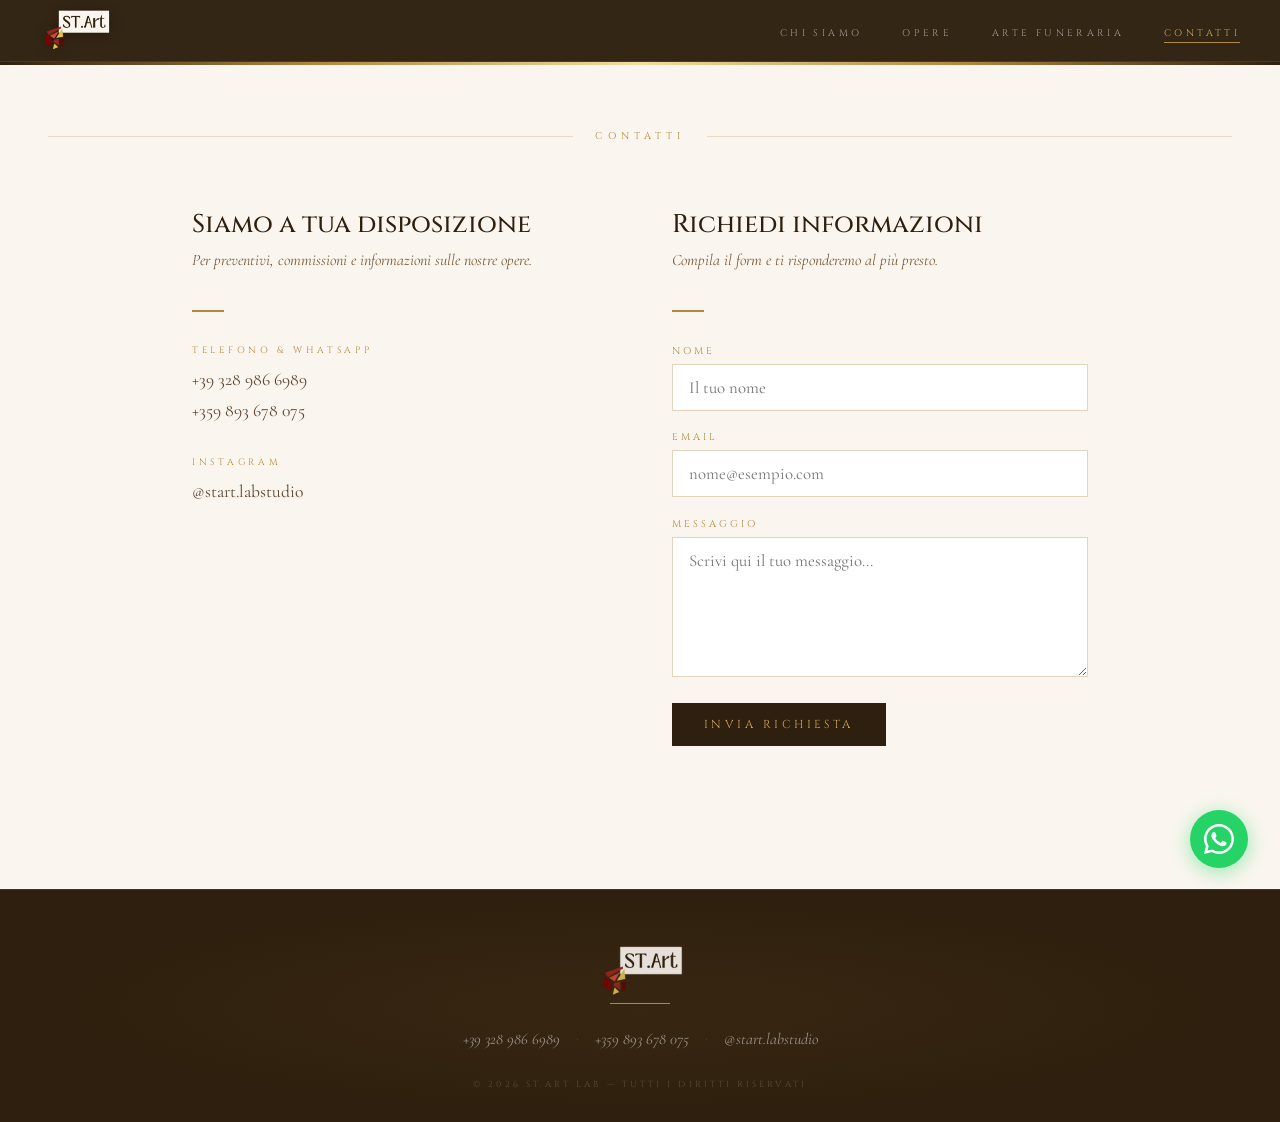
<file: contatti.html>
<!DOCTYPE html>
<html lang="it">
<head>
<meta charset="UTF-8">
<meta name="viewport" content="width=device-width, initial-scale=1.0">
<title>Contatti — ST.Art Lab</title>
<link href="https://fonts.googleapis.com/css2?family=Cinzel:wght@400;500;600&family=Cormorant+Garamond:ital,wght@0,300;0,400;0,500;1,300;1,400;1,500&display=swap" rel="stylesheet">
<link rel="stylesheet" href="css/style.css">
</head>
<body>

<!-- NAV -->
<nav>
  <a href="/" class="nav-logo">
    <img src="./immagini/logo_w1.png" alt="ST.Art Lab">
  </a>
  <ul class="nav-links">
    <li><a href="/">Chi siamo</a></li>
    <li><a href="opere.html">Opere</a></li>
    <li><a href="arte-funeraria.html">Arte funeraria</a></li>
    <li><a href="contatti.html" class="attivo">Contatti</a></li>
  </ul>
</nav>
<div class="banda-oro" style="margin-top:62px;"></div>

<!-- TITOLO -->
<div class="sep-sezione">
  <div class="linea"></div>
  <span class="etichetta">Contatti</span>
  <div class="linea"></div>
</div>

<!-- CORPO -->
<div class="contatti-wrap">

  <!-- RECAPITI -->
  <div class="recapiti">
    <h2>Siamo a tua disposizione</h2>
    <p class="recapiti-sottotitolo">Per preventivi, commissioni e informazioni sulle nostre opere.</p>
    <div class="recapiti-linea-oro"></div>

    <div class="recapito-gruppo">
      <div class="recapito-label">Telefono &amp; WhatsApp</div>
      <div class="recapito-valore">
        <a href="tel:+393289866989">+39 328 986 6989</a><br>
        <a href="tel:+359893678075">+359 893 678 075</a>
      </div>
    </div>

    <div class="recapito-gruppo">
      <div class="recapito-label">Instagram</div>
      <div class="recapito-valore">
        <a href="https://www.instagram.com/start.labstudio/" target="_blank" rel="noopener">@start.labstudio</a>
      </div>
    </div>
  </div>

  <!-- FORM -->
  <div class="form-wrap">
    <h2>Richiedi informazioni</h2>
    <p class="form-sottotitolo">Compila il form e ti risponderemo al più presto.</p>
    <div class="form-linea-oro"></div>

    <form class="form-contatti" id="contact-form">
      <div class="form-gruppo">
        <label class="form-label" for="f-nome">Nome</label>
        <input type="text" class="form-input" id="f-nome" placeholder="Il tuo nome" required>
      </div>
      <div class="form-gruppo">
        <label class="form-label" for="f-email">Email</label>
        <input type="email" class="form-input" id="f-email" placeholder="nome@esempio.com" required>
      </div>
      <div class="form-gruppo">
        <label class="form-label" for="f-msg">Messaggio</label>
        <textarea class="form-input" id="f-msg" rows="5" placeholder="Scrivi qui il tuo messaggio..." required></textarea>
      </div>
      <button type="submit" class="form-btn" id="f-btn">Invia richiesta</button>
      <p class="form-feedback" id="form-feedback"></p>
    </form>
  </div>

</div>

<!-- FOOTER -->
<footer>
  <div class="footer-inner">
    <img src="./immagini/logo_w1.png" alt="ST.Art Lab" class="footer-logo">
    <div class="linea-oro"></div>
    <div class="footer-contatti">
      <a href="tel:+393289866989" class="footer-link">+39 328 986 6989</a>
      <span class="footer-sep">·</span>
      <a href="tel:+359893678075" class="footer-link">+359 893 678 075</a>
      <span class="footer-sep">·</span>
      <a href="https://www.instagram.com/start.labstudio/" target="_blank" rel="noopener" class="footer-link">@start.labstudio</a>
    </div>
    <div class="footer-copy">© 2026 ST.Art Lab — Tutti i diritti riservati</div>
  </div>
</footer>

<!-- WA WIDGET -->
<a href="https://wa.me/393289866989" target="_blank" rel="noopener" id="wa-widget" title="Scrivici su WhatsApp">
  <svg xmlns="http://www.w3.org/2000/svg" viewBox="0 0 32 32" width="30" height="30" fill="#fff">
    <path d="M16 0C7.163 0 0 7.163 0 16c0 2.822.736 5.47 2.027 7.773L0 32l8.437-2.01A15.93 15.93 0 0 0 16 32c8.837 0 16-7.163 16-16S24.837 0 16 0zm0 29.333a13.27 13.27 0 0 1-6.771-1.854l-.486-.29-5.01 1.194 1.234-4.874-.317-.5A13.24 13.24 0 0 1 2.667 16C2.667 8.636 8.636 2.667 16 2.667S29.333 8.636 29.333 16 23.364 29.333 16 29.333zm7.27-9.987c-.398-.199-2.354-1.162-2.719-1.294-.365-.133-.63-.199-.895.199-.265.398-1.028 1.294-1.26 1.56-.232.265-.464.298-.862.1-.398-.199-1.681-.62-3.202-1.977-1.183-1.056-1.982-2.36-2.213-2.758-.232-.398-.025-.613.174-.811.179-.178.398-.464.597-.696.199-.232.265-.398.398-.664.133-.265.066-.497-.033-.696-.1-.199-.895-2.156-1.227-2.952-.323-.775-.65-.67-.895-.682l-.762-.013c-.265 0-.696.1-1.061.497-.365.398-1.393 1.361-1.393 3.317s1.427 3.847 1.626 4.112c.199.265 2.808 4.286 6.803 6.012.951.41 1.693.655 2.271.839.954.304 1.823.261 2.51.158.766-.114 2.354-.962 2.686-1.891.332-.929.332-1.725.232-1.891-.099-.166-.365-.265-.762-.464z"/>
  </svg>
</a>

<script>
document.addEventListener("DOMContentLoaded", function() {
  var form     = document.getElementById("contact-form");
  var btn      = document.getElementById("f-btn");
  var feedback = document.getElementById("form-feedback");

  form.addEventListener("submit", function(e) {
    e.preventDefault();

    var nome  = document.getElementById("f-nome").value;
    var email = document.getElementById("f-email").value;
    var msg   = document.getElementById("f-msg").value;

    btn.textContent = "Invio in corso...";
    btn.disabled = true;
    feedback.textContent = "";

    fetch("https://api.web3forms.com/submit", {
      method: "POST",
      headers: { "Content-Type": "application/json", "Accept": "application/json" },
      body: JSON.stringify({
        access_key: "c8dbbb0c-228d-44d2-afb5-c96a093de608",
        subject: "Richiesta da sito ST.Art",
        from_name: nome,
        email: email,
        message: msg
      })
    })
    .then(function(r) { return r.json(); })
    .then(function(data) {
      if (data.success) {
        feedback.style.color = "#b08840";
        feedback.textContent = "Messaggio inviato. Ti risponderemo al più presto.";
        form.reset();
      } else {
        throw new Error("ko");
      }
    })
    .catch(function() {
      feedback.style.color = "#c0392b";
      feedback.textContent = "Errore nell'invio. Scrivi a info.start.lab@gmail.com";
    })
    .finally(function() {
      btn.textContent = "Invia richiesta";
      btn.disabled = false;
    });
  });
});
</script>
</body>
</html>
</file>
<file: css/style.css>
/* ============================================================
   ST.ART LAB — style.css
   Foglio di stile condiviso da tutte le pagine del sito
   ============================================================ */

/* ── FONT FACE ── */
@font-face {
  font-family: "Laubag";
  src: url("./fonts/Laubag.woff2") format("woff2"),
       url("./fonts/Laubag.woff") format("woff");
  font-weight: normal; font-style: normal; font-display: swap;
}

/* ── RESET ── */
*, *::before, *::after { box-sizing: border-box; margin: 0; padding: 0; }

/* ── VARIABILI ── */
:root {
  --oro:           #b08840;
  --oro-luce:      #d4aa5a;
  --oro-pallido:   #f0dea0;
  --bruno:         #2e1f0e;
  --bruno-medio:   #4a3520;
  --bruno-chiaro:  #7a5c3a;
  --crema:         #faf6ef;
  --crema-scura:   #ede4d4;
  --pergamena:     #f5edd8;
  --testo:         #2a1c0a;
  --testo-morbido: #5c4530;
}

/* ── BASE ── */
html { scroll-behavior: smooth; }
body {
  font-family: "Cormorant Garamond", Georgia, serif;
  background: var(--crema);
  color: var(--testo);
  overflow-x: hidden;
}

/* ============================================================
   ELEMENTI COMUNI
   ============================================================ */

.banda-oro {
  height: 3px;
  background: linear-gradient(90deg,
    var(--bruno) 0%, var(--oro) 25%,
    var(--oro-pallido) 50%, var(--oro) 75%,
    var(--bruno) 100%);
}

.linea-oro {
  width: 60px; height: 1px;
  background: var(--oro);
  margin: 0 auto 1.6rem;
  position: relative; z-index: 1;
}

.etichetta {
  display: inline-block;
  font-family: "Cinzel", serif;
  font-size: 0.62rem; letter-spacing: 0.45em;
  color: var(--oro); text-transform: uppercase;
  margin-bottom: 1.8rem;
}

.sfondo-pergamena {
  background: var(--pergamena);
  border-top: 1px solid rgba(176,136,64,0.2);
  border-bottom: 1px solid rgba(176,136,64,0.2);
}

.divisore {
  border: none;
  border-top: 1px solid rgba(176,136,64,0.18);
  margin: 1rem 3rem 0;
  max-width: 1400px;
}

.sep-sezione {
  display: flex; align-items: center; gap: 1.4rem;
  padding: 4rem 3rem 2rem;
  max-width: 1400px; margin: 0 auto;
}
.sep-sezione .linea { flex: 1; height: 1px; background: rgba(176,136,64,0.25); }
.sep-sezione .etichetta {
  font-size: 0.62rem; letter-spacing: 0.5em;
  white-space: nowrap; margin-bottom: 0;
}

.titolo-sezione { text-align: center; margin-bottom: 4.5rem; }
.titolo-sezione h2 {
  font-family: "Cinzel", serif;
  font-size: clamp(1.3rem, 2.5vw, 1.9rem);
  font-weight: 500; color: var(--bruno);
  margin-bottom: 0.6rem; letter-spacing: 0.05em;
}
.titolo-sezione p { font-style: italic; color: var(--bruno-chiaro); font-size: 1.1rem; }

.titolo-centro { text-align: center; margin-bottom: 4.5rem; }
.titolo-centro .etichetta { font-size: 0.6rem; letter-spacing: 0.45em; margin-bottom: 1.1rem; }
.titolo-centro h2 {
  font-family: "Cinzel", serif;
  font-size: clamp(1.3rem, 2.5vw, 1.9rem);
  font-weight: 500; color: var(--bruno); letter-spacing: 0.04em;
}

/* ── ANGOLI DECORATIVI ── */
.angolo {
  position: absolute; z-index: 3;
  width: 18px; height: 18px;
  border-color: var(--oro); border-style: solid;
}
.angolo-tl { top: 6px;    left: 6px;   border-width: 1.5px 0 0 1.5px; }
.angolo-tr { top: 6px;    right: 6px;  border-width: 1.5px 1.5px 0 0; }
.angolo-bl { bottom: 6px; left: 6px;   border-width: 0 0 1.5px 1.5px; }
.angolo-br { bottom: 6px; right: 6px;  border-width: 0 1.5px 1.5px 0; }

.angolo-lg { width: 20px; height: 20px; }
.angolo-lg.angolo-tl { top: 8px;    left: 8px; }
.angolo-lg.angolo-tr { top: 8px;    right: 8px; }
.angolo-lg.angolo-bl { bottom: 8px; left: 8px; }
.angolo-lg.angolo-br { bottom: 8px; right: 8px; }

/* ── ORNAMENTI SVG ── */
.ornamento { position: absolute; width: 54px; height: 54px; opacity: 0.3; }
.ornamento svg { width: 100%; height: 100%; }
.ornamento-tl { top: 20px;    left: 24px; }
.ornamento-tr { top: 20px;    right: 24px; transform: scaleX(-1); }
.ornamento-bl { bottom: 20px; left: 24px;  transform: scaleY(-1); }
.ornamento-br { bottom: 20px; right: 24px; transform: scale(-1); }

/* ============================================================
   NAVIGAZIONE
   ============================================================ */
nav {
  position: fixed; top: 0; left: 0; right: 0; z-index: 1000;
  background: rgba(46,31,14,0.97);
  backdrop-filter: blur(8px);
  border-bottom: 1px solid rgba(176,136,64,0.2);
  display: flex; align-items: center; justify-content: space-between;
  padding: 0 2.5rem; height: 62px;
}
.nav-logo { display: flex; align-items: center; text-decoration: none; flex-shrink: 0; }
.nav-logo img {
  height: 42px; width: auto;
  filter: drop-shadow(0 1px 6px rgba(0,0,0,0.35));
  transition: opacity 0.2s;
}
.nav-logo:hover img { opacity: 0.85; }
.nav-links { display: flex; gap: 2.5rem; list-style: none; }
.nav-links a {
  font-family: "Cinzel", serif; font-size: 0.6rem; letter-spacing: 0.35em;
  text-transform: uppercase; color: rgba(255,255,255,0.55);
  text-decoration: none; transition: color 0.2s;
}
.nav-links a:hover,
.nav-links a.attivo { color: var(--oro-luce); }
.nav-links a.attivo { border-bottom: 1px solid var(--oro); padding-bottom: 2px; }
@media (max-width: 600px) {
  nav { padding: 0 1.2rem; }
  .nav-links { gap: 1.4rem; }
  .nav-links a { font-size: 0.55rem; letter-spacing: 0.2em; }
}

/* ============================================================
   HERO
   ============================================================ */
.hero {
  margin-top: 62px;
  background: var(--bruno);
  padding: 7rem 2rem 5rem;
  text-align: center;
  position: relative; overflow: hidden;
}
.hero::before {
  content: ""; position: absolute; inset: 0;
  background:
    radial-gradient(ellipse at 15% 60%, rgba(176,136,64,0.13) 0%, transparent 55%),
    radial-gradient(ellipse at 85% 40%, rgba(176,136,64,0.09) 0%, transparent 55%);
  pointer-events: none;
}
.hero-etichetta {
  display: inline-block; font-family: "Cinzel", serif;
  font-size: 0.62rem; letter-spacing: 0.5em; color: var(--oro);
  text-transform: uppercase; margin-bottom: 1.6rem;
  position: relative; z-index: 1;
}
.hero h1 {
  font-family: "Laubag", "Cinzel", serif; font-size: clamp(2rem, 5vw, 3.2rem);
  font-weight: normal; color: #fff; letter-spacing: 0.06em;
  line-height: 1.3; margin-bottom: 1.4rem;
  position: relative; z-index: 1;
}
.hero h1 em { color: var(--oro-luce); font-style: normal; }
.hero-sub {
  font-family: "Cormorant Garamond", serif; font-style: italic;
  font-size: clamp(1.1rem, 2vw, 1.4rem); color: rgba(255,255,255,0.55);
  max-width: 600px; margin: 0 auto;
  position: relative; z-index: 1; line-height: 1.8;
}

/* ============================================================
   INTESTAZIONE (brochure stand-alone, senza nav)
   ============================================================ */
.intestazione {
  background: var(--bruno); padding: 3.5rem 2rem 2.5rem;
  text-align: center; position: relative; overflow: hidden;
}
.intestazione::before {
  content: ""; position: absolute; inset: 0;
  background:
    radial-gradient(ellipse at 20% 50%, rgba(176,136,64,0.12) 0%, transparent 60%),
    radial-gradient(ellipse at 80% 50%, rgba(176,136,64,0.08) 0%, transparent 60%);
  pointer-events: none;
}
.logo-wrapper { margin-bottom: 2rem; position: relative; z-index: 1; }
.logo-wrapper img { width: 220px; filter: drop-shadow(0 2px 12px rgba(0,0,0,0.4)); }
.intestazione-sottotitolo {
  font-family: "Cinzel", serif; font-size: 0.65rem; letter-spacing: 0.5em;
  color: var(--oro-luce); text-transform: uppercase;
  margin-bottom: 0.9rem; position: relative; z-index: 1;
}
.intestazione-claim {
  font-family: "Cormorant Garamond", serif; font-style: italic;
  font-size: clamp(1.1rem, 2vw, 1.5rem); color: rgba(255,255,255,0.6);
  letter-spacing: 0.04em; position: relative; z-index: 1;
}

/* ============================================================
   INTRO
   ============================================================ */
.intro { max-width: 820px; margin: 0 auto; padding: 5rem 2.5rem; text-align: center; }
.intro h2 {
  font-family: "Cinzel", serif; font-size: clamp(1.3rem, 2.5vw, 1.9rem);
  font-weight: 500; color: var(--bruno); line-height: 1.5; margin-bottom: 2rem;
}
.intro p {
  font-size: clamp(1.05rem, 1.6vw, 1.25rem); line-height: 2;
  color: var(--testo-morbido); font-style: italic; margin-bottom: 1.2rem;
}

.intro-funeraria { max-width: 780px; margin: 0 auto; padding: 0 2rem 3.5rem; text-align: center; }
.intro-funeraria-testo {
  font-size: clamp(1rem, 1.5vw, 1.2rem); line-height: 2;
  color: var(--testo-morbido); font-style: italic;
}

/* ============================================================
   STORIA (Chi siamo)
   ============================================================ */
.storia {
  max-width: 1000px; margin: 0 auto; padding: 7rem 2.5rem;
  display: grid; grid-template-columns: 1fr 1fr;
  gap: 5rem; align-items: center;
}
@media (max-width: 720px) { .storia { grid-template-columns: 1fr; gap: 3rem; padding: 4rem 1.8rem; } }

.storia-testo .etichetta { letter-spacing: 0.42em; margin-bottom: 1.2rem; }
.storia-testo h2 {
  font-family: "Laubag", "Cinzel", serif; font-size: clamp(1.3rem, 2.5vw, 1.85rem);
  font-weight: normal; color: var(--bruno); line-height: 1.5; margin-bottom: 1.8rem;
}
.storia-testo p { font-size: clamp(1rem, 1.5vw, 1.2rem); line-height: 2; color: var(--testo-morbido); margin-bottom: 1.4rem; }
.storia-testo p:last-child { margin-bottom: 0; }
.storia-testo strong { color: var(--bruno); font-weight: 500; }

.storia-visual {
  position: relative; aspect-ratio: 1;
  background: var(--pergamena);
  border: 1px solid rgba(176,136,64,0.25);
  display: flex; align-items: center; justify-content: center;
  overflow: hidden;
}
.storia-visual::before {
  content: ""; position: absolute; inset: 16px;
  border: 1px solid rgba(176,136,64,0.4); z-index: 2; pointer-events: none;
}
.mosaico-deco {
  display: grid; grid-template-columns: repeat(8, 1fr);
  gap: 3px; padding: 2rem; width: 100%; height: 100%;
  position: absolute; inset: 0; opacity: 0.55;
}
.tessera { border-radius: 1px; animation: scintillio 4s ease-in-out infinite; }
.tessera:nth-child(odd) { animation-delay: 0.5s; }
.tessera:nth-child(3n) { animation-delay: 1.2s; }
@keyframes scintillio { 0%, 100% { opacity: 0.7; } 50% { opacity: 1; } }

.storia-visual-testo { position: relative; z-index: 5; text-align: center; padding: 2rem; }
.storia-visual-testo .num {
  font-family: "Cinzel", serif; font-size: clamp(3rem, 6vw, 5rem);
  color: var(--oro); line-height: 1; display: block; margin-bottom: 0.3rem;
  text-shadow: 0 2px 20px rgba(176,136,64,0.4);
}
.storia-visual-testo .label {
  font-family: "Cinzel", serif; font-size: 0.65rem; letter-spacing: 0.4em;
  color: var(--bruno-chiaro); text-transform: uppercase;
}

/* ============================================================
   VALORI (Chi siamo)
   ============================================================ */
.valori-sezione {
  background: var(--pergamena);
  border-top: 1px solid rgba(176,136,64,0.18);
  border-bottom: 1px solid rgba(176,136,64,0.18);
  padding: 6rem 2rem;
}
.valori-inner { max-width: 1100px; margin: 0 auto; }
.valori-grid { display: grid; grid-template-columns: repeat(3, 1fr); gap: 2px; }
@media (max-width: 720px) { .valori-grid { grid-template-columns: 1fr; } }
.valore {
  background: #fff; padding: 2.8rem 2.4rem;
  border: 1px solid rgba(176,136,64,0.12);
  transition: box-shadow 0.3s, transform 0.3s;
}
.valore:hover { box-shadow: 0 8px 40px rgba(46,31,14,0.1); transform: translateY(-3px); }
.valore-icona { width: 44px; height: 1.5px; background: var(--oro); margin-bottom: 1.8rem; }
.valore h3 { font-family: "Cinzel", serif; font-size: 1rem; font-weight: 500; color: var(--bruno); margin-bottom: 1rem; letter-spacing: 0.04em; }
.valore p { font-size: 1.05rem; line-height: 1.9; color: var(--testo-morbido); font-style: italic; }

/* ============================================================
   MATERIALI (Chi siamo)
   ============================================================ */
.materiali-sezione { padding: 6rem 2rem; max-width: 1000px; margin: 0 auto; }
.materiali-grid { display: grid; grid-template-columns: repeat(2, 1fr); gap: 1.5rem; margin-top: 4rem; }
@media (max-width: 600px) { .materiali-grid { grid-template-columns: 1fr; } }
.materiale {
  border: 1px solid rgba(176,136,64,0.25);
  padding: 2.2rem 2rem; background: var(--crema);
  position: relative; overflow: hidden;
}
.materiale::after {
  content: ""; position: absolute; top: 0; left: 0;
  width: 3px; height: 100%; background: var(--oro);
}
.materiale h4 { font-family: "Cinzel", serif; font-size: 0.88rem; font-weight: 500; color: var(--bruno); margin-bottom: 0.7rem; letter-spacing: 0.05em; }
.materiale p { font-size: 1rem; line-height: 1.85; color: var(--testo-morbido); font-style: italic; }

/* ============================================================
   GALLERIA MASONRY (Opere)
   ============================================================ */
.masonry-wrap { padding: 0 2rem 5rem; max-width: 1400px; margin: 0 auto; }
.masonry { columns: 4 280px; column-gap: 10px; }
.masonry-item { break-inside: avoid; margin-bottom: 10px; overflow: hidden; position: relative; cursor: zoom-in; }
.masonry-item img { display: block; width: 100%; transition: transform 0.6s ease, filter 0.4s ease; filter: brightness(0.97); }
.masonry-item:hover img { transform: scale(1.03); filter: brightness(1.04); }
.placeholder { display: block; width: 100%; background: var(--crema-scura); position: relative; }
.placeholder::after { content: ""; position: absolute; inset: 8px; border: 1px solid rgba(176,136,64,0.3); pointer-events: none; }

/* ============================================================
   CATALOGO OPERE (Brochure / Arte funeraria)
   ============================================================ */
.catalogo { padding: 3rem 2rem 5rem; max-width: 1100px; margin: 0 auto; }

.opera {
  display: grid; grid-template-columns: 1fr 1fr;
  align-items: stretch; margin-bottom: 5rem;
  box-shadow: 0 1px 3px rgba(46,31,14,0.08), 0 8px 40px rgba(46,31,14,0.1);
  background: #fff; height: 540px;
}
.opera:nth-child(even) { direction: rtl; }
.opera:nth-child(even) > * { direction: ltr; }
@media (max-width: 680px) {
  .opera, .opera:nth-child(even) { grid-template-columns: 1fr; direction: ltr; height: auto; }
  .opera-foto-wrapper { height: 300px; }
}
.opera-foto-wrapper { position: relative; overflow: hidden; cursor: zoom-in; height: 100%; }
.opera-foto-wrapper::before { content: ""; position: absolute; inset: 12px; border: 1px solid rgba(176,136,64,0.5); z-index: 2; pointer-events: none; }
.opera-foto-wrapper img { width: 100%; height: 100%; object-fit: cover; object-position: center top; display: block; transition: transform 0.7s ease; }
.opera:hover .opera-foto-wrapper img { transform: scale(1.03); }
.opera-scheda { padding: 2.8rem 3rem; display: flex; flex-direction: column; justify-content: center; background: #fff; height: 100%; overflow: hidden; }
.opera-categoria { font-family: "Cinzel", serif; font-size: 0.6rem; letter-spacing: 0.38em; color: var(--oro); text-transform: uppercase; margin-bottom: 0.9rem; }
.opera-titolo { font-family: "Cinzel", serif; font-size: clamp(1.1rem, 1.8vw, 1.45rem); font-weight: 500; color: var(--bruno); line-height: 1.3; margin-bottom: 0.4rem; }
.opera-separatore { width: 32px; height: 1.5px; background: var(--oro); margin: 1rem 0; }
.opera-desc { font-size: 1.05rem; line-height: 1.85; color: var(--testo-morbido); font-style: italic; margin-bottom: 1.5rem; }
.opera-materiali { font-size: 0.88rem; color: var(--testo-morbido); font-style: italic; margin-bottom: 0.5rem; line-height: 1.6; }
.opera-prezzo { font-family: "Cinzel", serif; font-size: 1.15rem; font-weight: 500; color: var(--oro); letter-spacing: 0.04em; margin-top: 0.8rem; }
.opera-prezzo-label { font-size: 0.6rem; letter-spacing: 0.3em; text-transform: uppercase; color: var(--bruno-chiaro); display: block; margin-bottom: 0.2rem; }
.nota-prezzi { font-size: 0.82rem; font-style: italic; color: var(--bruno-chiaro); margin-top: 1rem; }
.varianti { border: 1px solid var(--crema-scura); }
.variante { padding: 0.65rem 1rem; border-bottom: 1px solid var(--crema-scura); }
.variante:last-child { border-bottom: none; }
.variante-misura { font-family: "Cinzel", serif; font-size: 0.8rem; color: var(--bruno-medio); letter-spacing: 0.05em; }

/* ============================================================
   CONTATTI
   ============================================================ */
.contatti-wrap {
  max-width: 960px; margin: 0 auto; padding: 2rem 2rem 6rem;
  display: grid; grid-template-columns: 1fr 1fr; gap: 4rem; align-items: start;
}
@media (max-width: 720px) { .contatti-wrap { grid-template-columns: 1fr; gap: 3rem; } }

.recapiti h2, .form-wrap h2 {
  font-family: "Cinzel", serif; font-size: clamp(1.2rem, 2vw, 1.6rem);
  font-weight: 500; color: var(--bruno); margin-bottom: 0.5rem;
}
.recapiti-sottotitolo, .form-sottotitolo { font-style: italic; color: var(--bruno-chiaro); font-size: 1rem; margin-bottom: 2.5rem; }
.recapiti-linea-oro, .form-linea-oro { width: 32px; height: 1.5px; background: var(--oro); margin-bottom: 2rem; }
.recapito-gruppo { margin-bottom: 1.8rem; }
.recapito-label { font-family: "Cinzel", serif; font-size: 0.58rem; letter-spacing: 0.4em; text-transform: uppercase; color: var(--oro); margin-bottom: 0.5rem; }
.recapito-valore { font-size: 1.1rem; color: var(--testo-morbido); line-height: 1.8; }
.recapito-valore a { color: var(--testo-morbido); text-decoration: none; transition: color 0.2s; }
.recapito-valore a:hover { color: var(--oro); }

/* ============================================================
   FORM
   ============================================================ */
.form-contatti { display: flex; flex-direction: column; gap: 1.2rem; }
.form-gruppo { display: flex; flex-direction: column; gap: 0.4rem; }
.form-label { font-family: "Cinzel", serif; font-size: 0.62rem; letter-spacing: 0.3em; text-transform: uppercase; color: var(--oro); }
.form-input {
  font-family: "Cormorant Garamond", serif; font-size: 1.05rem;
  padding: 0.75rem 1rem;
  border: 1px solid rgba(176,136,64,0.35);
  background: #fff; color: var(--testo);
  outline: none; transition: border-color 0.2s; width: 100%;
}
.form-input:focus { border-color: var(--oro); }
textarea.form-input { resize: vertical; min-height: 140px; }
.form-btn {
  font-family: "Cinzel", serif; font-size: 0.72rem; letter-spacing: 0.3em;
  text-transform: uppercase; padding: 0.9rem 2rem;
  background: var(--bruno); color: var(--oro-luce);
  border: none; cursor: pointer; transition: background 0.25s;
  align-self: flex-start; margin-top: 0.4rem;
}
.form-btn:hover { background: var(--bruno-medio); }
.form-btn:disabled { opacity: 0.6; cursor: not-allowed; }
.form-feedback { font-style: italic; font-size: 0.95rem; min-height: 1.4rem; margin-top: 0.3rem; }

/* Variante form centrato (brochure) */
.form-section { background: var(--crema-scura); padding: 5rem 2rem; border-top: 1px solid rgba(176,136,64,0.15); }
.form-inner { max-width: 560px; margin: 0 auto; text-align: center; }
.form-inner h2 { font-family: "Cinzel", serif; font-size: clamp(1.2rem, 2.5vw, 1.7rem); color: var(--bruno); margin-bottom: 0.4rem; }
.form-inner .form-btn { align-self: center; }

/* ============================================================
   LIGHTBOX
   ============================================================ */
#lb-overlay {
  display: none; position: fixed; inset: 0; z-index: 99999;
  background: rgba(8,4,1,0.96);
  justify-content: center; align-items: center; padding: 1rem;
}
#lb-overlay.open { display: flex; }
#lb-box { position: relative; display: flex; flex-direction: column; align-items: center; gap: 0.8rem; max-width: 92vw; max-height: 92vh; }
#lb-overlay img { max-width: 88vw; max-height: 82vh; object-fit: contain; display: block; box-shadow: 0 0 60px rgba(176,136,64,0.2); }
#lb-close {
  font-family: "Cinzel", serif; font-size: 0.7rem;
  letter-spacing: 0.35em; text-transform: uppercase;
  color: var(--oro-luce); background: transparent;
  border: 1px solid rgba(176,136,64,0.5);
  padding: 0.35rem 1rem; cursor: pointer; align-self: flex-end;
}
#lb-close:hover { background: rgba(176,136,64,0.1); }

/* ============================================================
   WHATSAPP WIDGET
   ============================================================ */
#wa-widget {
  position: fixed; bottom: 2rem; right: 2rem; z-index: 9998;
  background: #25d366; width: 58px; height: 58px; border-radius: 50%;
  display: flex; align-items: center; justify-content: center;
  box-shadow: 0 4px 20px rgba(37,211,102,0.45);
  transition: transform 0.2s, box-shadow 0.2s;
}
#wa-widget:hover { transform: scale(1.1); box-shadow: 0 6px 28px rgba(37,211,102,0.6); }

/* ============================================================
   FOOTER
   ============================================================ */
footer {
  background: var(--bruno); padding: 3.5rem 2rem 2rem;
  text-align: center; border-top: 1px solid rgba(176,136,64,0.2);
  position: relative; overflow: hidden;
}
footer::before {
  content: ""; position: absolute; inset: 0;
  background: radial-gradient(ellipse at center, rgba(176,136,64,0.07) 0%, transparent 70%);
}
.footer-inner { position: relative; z-index: 1; }
.footer-logo { height: 52px; width: auto; opacity: 0.9; }
.footer-contatti { display: flex; flex-wrap: wrap; justify-content: center; gap: 0.5rem 1rem; margin-bottom: 1.8rem; }
.footer-link { font-family: "Cormorant Garamond", serif; font-size: 1rem; color: rgba(255,255,255,0.5); text-decoration: none; transition: color 0.2s; font-style: italic; }
.footer-link:hover { color: var(--oro-luce); }
.footer-sep { color: rgba(176,136,64,0.35); font-size: 0.9rem; }
.footer-copy { font-family: "Cinzel", serif; font-size: 0.55rem; letter-spacing: 0.35em; color: rgba(255,255,255,0.2); text-transform: uppercase; margin-top: 1rem; }
@media (max-width: 600px) {
  .footer-sep { display: none; }
  .footer-contatti { flex-direction: column; gap: 0.5rem; }
}
</file>
